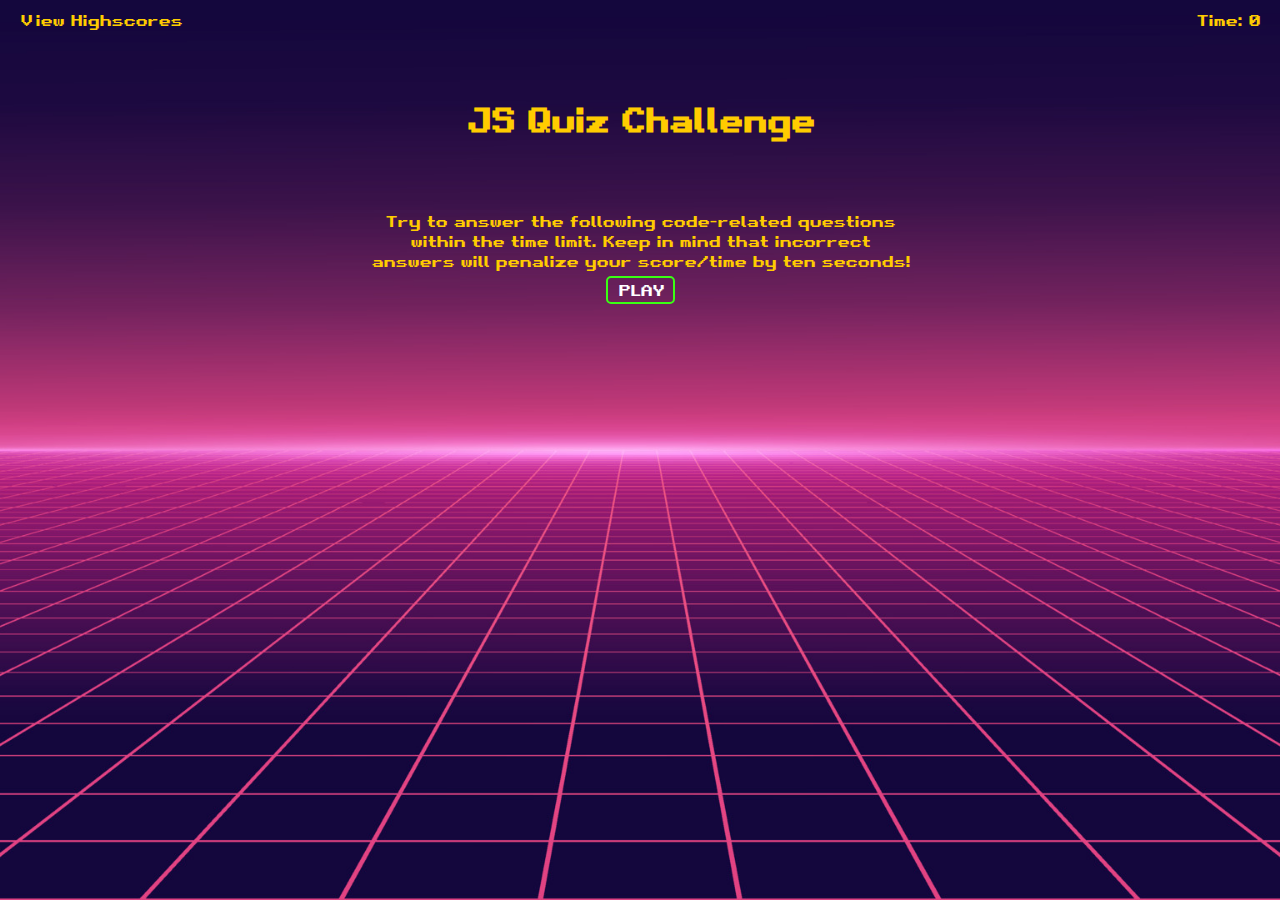
<file: index.html>
<!-- BACKGROUND USED ON THIS APP IS FROM WWW.VECTEEZY.COM -->

<!DOCTYPE html>
<html lang="en-gb">
  <head>
    <meta charset="UTF-8" />
    <meta name="viewport" content="width=device-width, initial-scale=1.0" />
    <meta http-equiv="X-UA-Compatible" content="ie=edge" />
    <title>Coding Quiz</title>

    <link rel="stylesheet" href="assets/css/styles.css" />
  </head>

  <body>
    <div class="scores"><a href="highscores.html">View Highscores</a></div>

    <div class="timer">Time: <span id="time">0</span></div>

    <div class="wrapper">
      <div id="start-screen" class="start">
        <h1>JS Quiz Challenge</h1>
        <p>
          Try to answer the following code-related questions within the time
          limit. Keep in mind that incorrect answers will penalize your
          score/time by ten seconds!
        </p>
        <button id="start">PLAY</button>
      </div>

      <div id="questions" class="hide">
        <h2 id="question-title"></h2>
      </div>
      
      
        <div id="choices" class="choices choices-container">
      
        </div>
    

      <div id="end-screen" class="hide">
        <h2>All done!</h2>
        <p>Your final score is&nbsp;<span id="final-score"></span>.</p>
        <p class="initial-title">
          Enter initials: <input type="text" id="initials" maxlength="3" oninput="this.value = this.value.toUpperCase()" />
          <button id="submit">Submit</button>
        </p>
      </div>

      <div id="feedback" class="feedback hide"></div>
    </div>

    <script src="assets/js/questions.js"></script>
    <script src="assets/js/logic.js"></script>
    <script src="assets/js/scores.js"></script>
  </body>
</html>
</file>
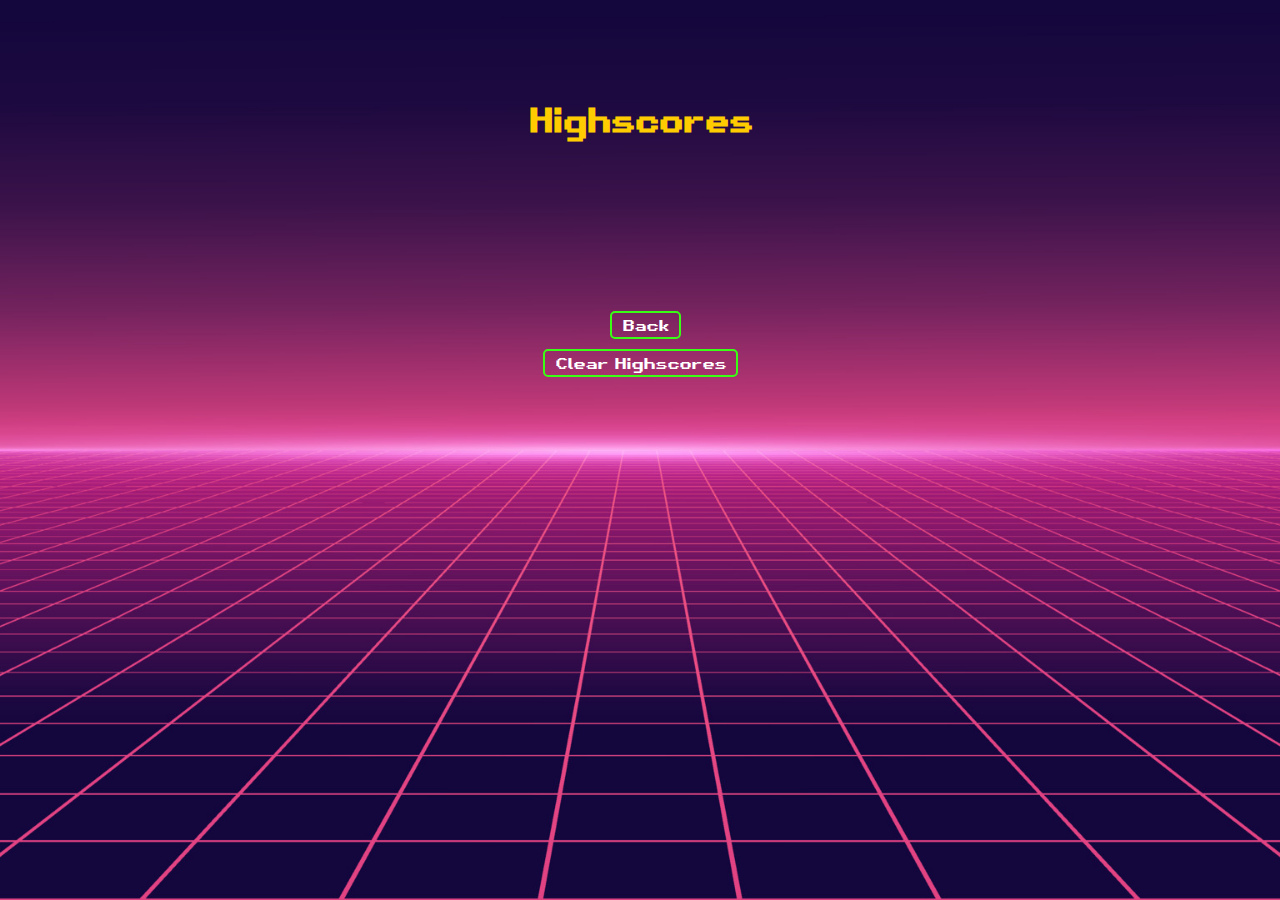
<file: highscores.html>
<!DOCTYPE html>
<html lang="en">
  <head>
    <meta charset="UTF-8" />
    <meta name="viewport" content="width=device-width, initial-scale=1.0" />
    <meta http-equiv="X-UA-Compatible" content="ie=edge" />
    <title>Highscores</title>

    <link rel="stylesheet" href="assets/css/styles.css" />
    
  </head>

  <body>
    <div class="wrapper">
      <h1>Highscores</h1>
    
    <div class="wrapper-table">
      <ol class id="highscores-table"></ol>
    </div>
    <div class="wrapper-ol">
      <a href="index.html"><button id="go-back">Back</button></a>
    </div>
    <div class="wrapper-clear">
      <button id="clear">Clear Highscores</button>
    </div>
  </div>
  

    <script src="assets/js/scores.js"></script>
    <script src="assets/js/logic.js"></script>
      
    
  </body>
</html>
</file>
<file: assets/css/styles.css>
/* BACKGROUND USED ON THIS APP IS FROM WWW.VECTEEZY.COM */

@font-face {
  font-family: 'Gaming';
  src: url('../images/Gaming.ttf');
}
*{
  margin: 0;
  padding: 0;
  box-sizing: border-box;
}

html, body, #root {
  height: 100%;
  overflow-x: hidden;
}

body {

  font-family: 'Gaming';
  font-size: 100%;
  background-image: url('../images/vecteezy_vector-retro-futuristic-background.svg');
  background-repeat:no-repeat;
  background-size:cover;
  background-position: center center;
  
  /* color: #ffd5f8; */
  color: rgb(255, 204, 0);
  
}

a {
  color: rgb(255, 204, 0);
  text-decoration: none;
  transition: color 0.1s;
  margin-left: 10px;
}

a:hover {
  color: #39FF14;
}

button {
  font-family: 'Gaming';
  display: inline-block;
  margin: 5px;
  cursor: pointer;
  font-size: 100%;
  background-color: #563d7c00;
  border-style: solid;
  border-color: #39FF14;
  border-radius: 5px;
  padding: 2px 10px;
  color: white;
  
  transition: background-color 0.1s;
}

button:hover {
  background-color: #39FF14;
}
.choices-container  {
    display: grid;
    grid-template-columns: repeat(2, 1fr);
    grid-template-rows: repeat(2, 130px);
    gap: 10px;
    

}  

.choices button {
  text-decoration: none;
  clip-path: polygon(10% 0, 90% 0, 100% 50%, 90% 100%, 10% 100%, 0 50%);
  color:#fff;
  background-color: #83f3b2;
  font-size: 15px;
  height: 70%;  
}

.choices button:hover {
  background-color: #39FF14;
}

input[type="text"] {
  font-size: 100%;
  border-style: dotted;
  border-color: rgb(255, 204, 0);
  background: transparent;
  font-family: 'Gaming', sans-serif;
  color: #fff;
  display: flex;
  justify-content: center;
  align-items: center;
  width: 20%;
  padding: 9px;
  
}
.initial-title {
  display: flex;
  justify-content: space-evenly;
  align-items: center;
}

h1 {
  display: flex;
  justify-content: center;
  margin: 70px;
}

h2 {
  font-size: 25px;
}

h2, p {
  display: flex;
  justify-content: center;
  margin: 30px 30px auto 30px;
}

tr {
  display: flex;
  justify-content: space-between;
  background-color: blueviolet;
  padding: 10px;
}

tr:nth-child(even) {
  background-color: rgb(126, 41, 206);
}

ol {
  padding-left: 0px;
  max-height: 400px;
  overflow: auto;
}

li {
  padding: 5px;
  list-style: decimal inside none;
}

li:nth-child(odd) {
  background-color: #f3edfc;
}

#go-back {
  margin-top: 50px; 
}


.wrapper, ol, .wrapper-table {
  margin: 50px;
  max-width: 600px;
  
}

.wrapper-ol ,
.wrapper-clear {
  display: flex;
  justify-content: center;
}

.hide {
  display: none;
}

.start {
  text-align: center;
  
}

.scores {
  position: absolute;
  top: 10px;
  left: 10px;
}

.feedback {
  font-style: italic;
  font-size: 120%;
  margin-top: 20px;
  padding-top: 10px;
  color: #39FF14;
  border-top: 2px solid #39FF14;
}

.timer {
  position: absolute;
  top: 10px;
  right: 10px;
  margin-right: 10px;
}

.end-screen {
 display: flex;
 justify-content: center; 
}


/* FOR LARGER SCREENS */

@media (min-width: 375px) {
  .wrapper {
    margin: 100px auto 0 auto;
    max-width: 600px;
  }

}
</file>
